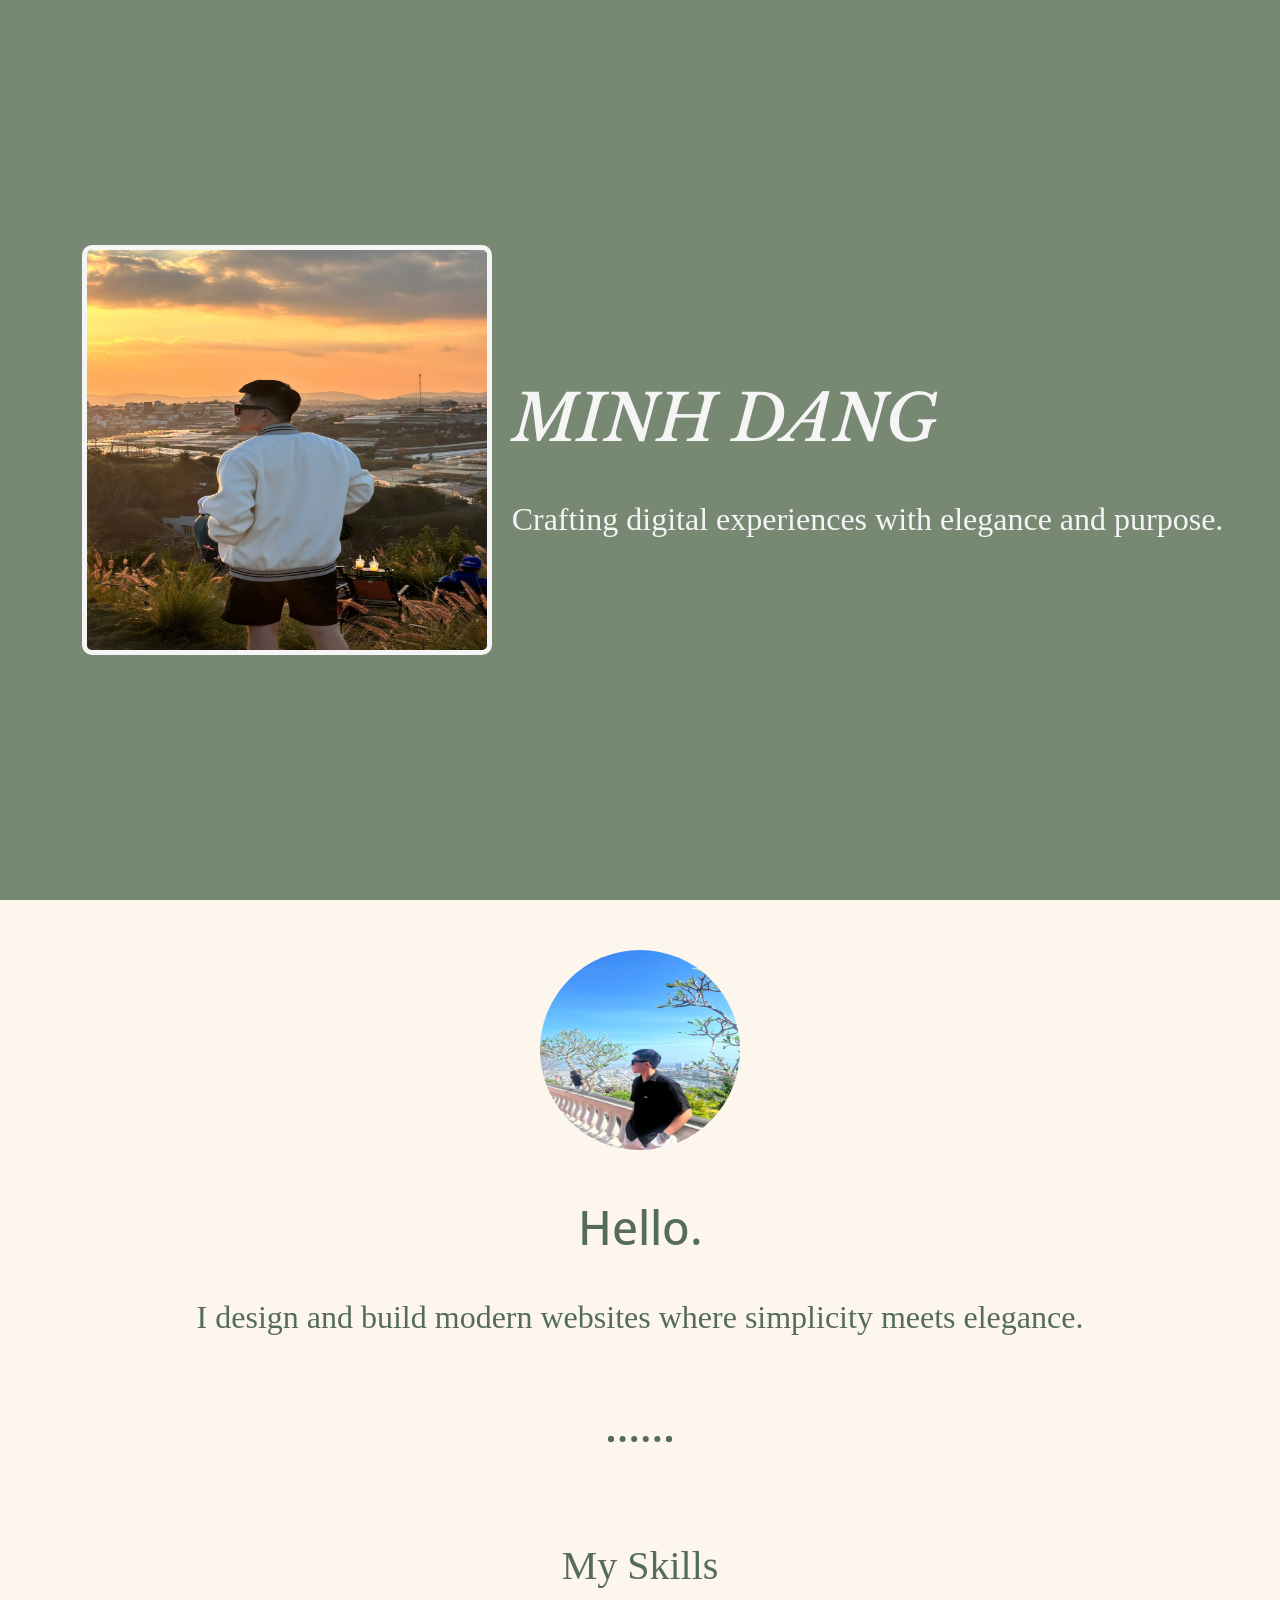
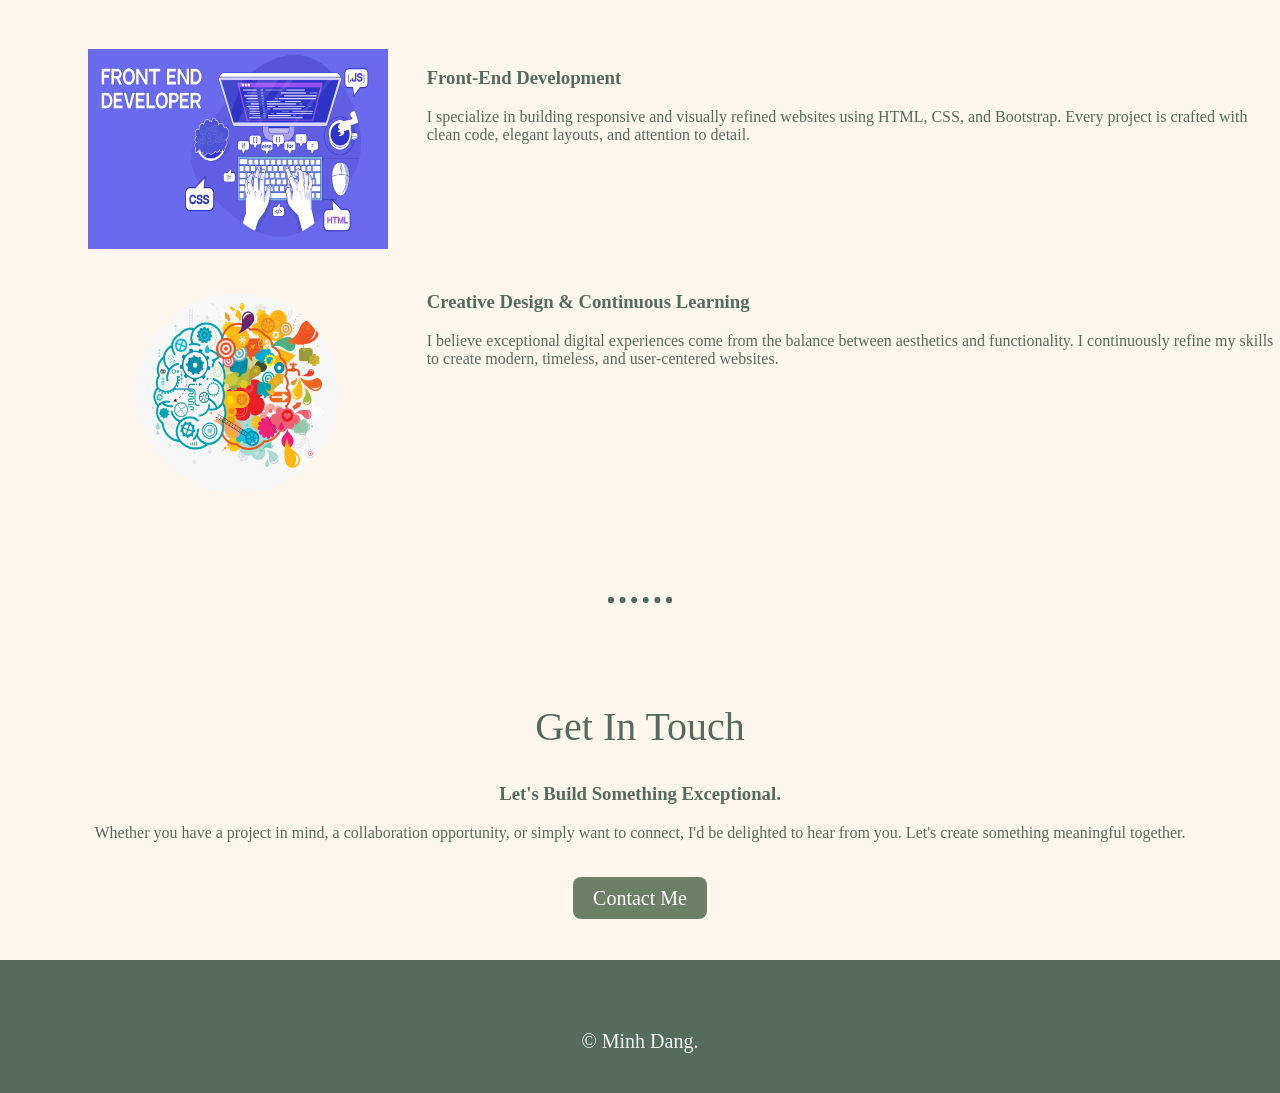
<file: index.html>
<!DOCTYPE html>
<html lang="en">
<head>
    <meta charset="UTF-8">
    <meta name="viewport" content="width=device-width, initial-scale=1.0">
    <title>My Project_Capstone2</title>
    <!-- <link href="https://cdn.jsdelivr.net/npm/bootstrap@5.3.8/dist/css/bootstrap.min.css" rel="stylesheet"
        integrity="sha384-sRIl4kxILFvY47J16cr9ZwB07vP4J8+LH7qKQnuqkuIAvNWLzeN8tE5YBujZqJLB" crossorigin="anonymous"> -->
    <link rel="stylesheet" href="./style.css" />
</head>
<link rel="preconnect" href="https://fonts.googleapis.com">
<link rel="preconnect" href="https://fonts.gstatic.com" crossorigin>
<link href="https://fonts.googleapis.com/css2?family=Libre+Baskerville:ital,wght@1,500&display=swap" rel="stylesheet">

<link rel="preconnect" href="https://fonts.googleapis.com">
<link rel="preconnect" href="https://fonts.gstatic.com" crossorigin>
<link href="https://fonts.googleapis.com/css2?family=Open+Sans:wdth,wght@95.2,500&display=swap" rel="stylesheet">

<body>
    <div class="first-container">
        <img class="first-image" src="./images/Picture2.jpg" alt="Picture Me" height="100"/>
        <div class="title-text">
            <h1>MINH DANG</h1>
            <h2>Crafting digital experiences with elegance and purpose.</h2>
        </div>
    </div>


    <div class="second-container">
        <div class="Profile">
            <img class="second-image" src="./images/Picture1.jpg" alt="Image-Profile"/>
            <h2>Hello.</h2>
            <p class="profile-text">I design and build modern websites where simplicity meets elegance.</p>
        </div>

        <hr />

        <div class="Skill">
            <h2>My Skills</h2>
            <div class="skill-container">
                <div class="skill-image">
                    <img class="three-image" src="./images/Picture3.png" alt="front-end development"/>
                </div>

                <div class="container container-two">
                    <h3>Front-End Development</h3>
                    <p class="skill-text">I specialize in building responsive and visually refined websites using HTML, CSS, and Bootstrap. Every project is
                    crafted with clean code, elegant layouts, and attention to detail.</p>
                </div>

                <div class="skill-image">
                    <img class="four-image" src="./images/Picture4.png" alt="Creative Design & Continuous Learning"/>
                </div>

                <div class="container container-four">
                    <h3>Creative Design & Continuous Learning</h3>
                    <p class="skill-text">I believe exceptional digital experiences come from the balance between aesthetics and functionality. I continuously
                    refine my skills to create modern, timeless, and user-centered websites.</p>
                </div>
            </div>
        </div>

        <hr />

        <div class="ContactMe">
            <h2>Get In Touch</h2>
            <h3>Let's Build Something Exceptional.</h3>
            <p>Whether you have a project in mind, a collaboration opportunity, or simply want to connect, I'd be delighted to hear
            from you. Let's create something meaningful together.</p>
            <div class="contactBtn">
                <a class="contact" href="./MyContact.html">Contact Me</a>
            </div>
        </div>

    </div>

    <div class="third-container">
        <p class="text">© Minh Dang.</p>
    </div>

</body>
</html>
</file>
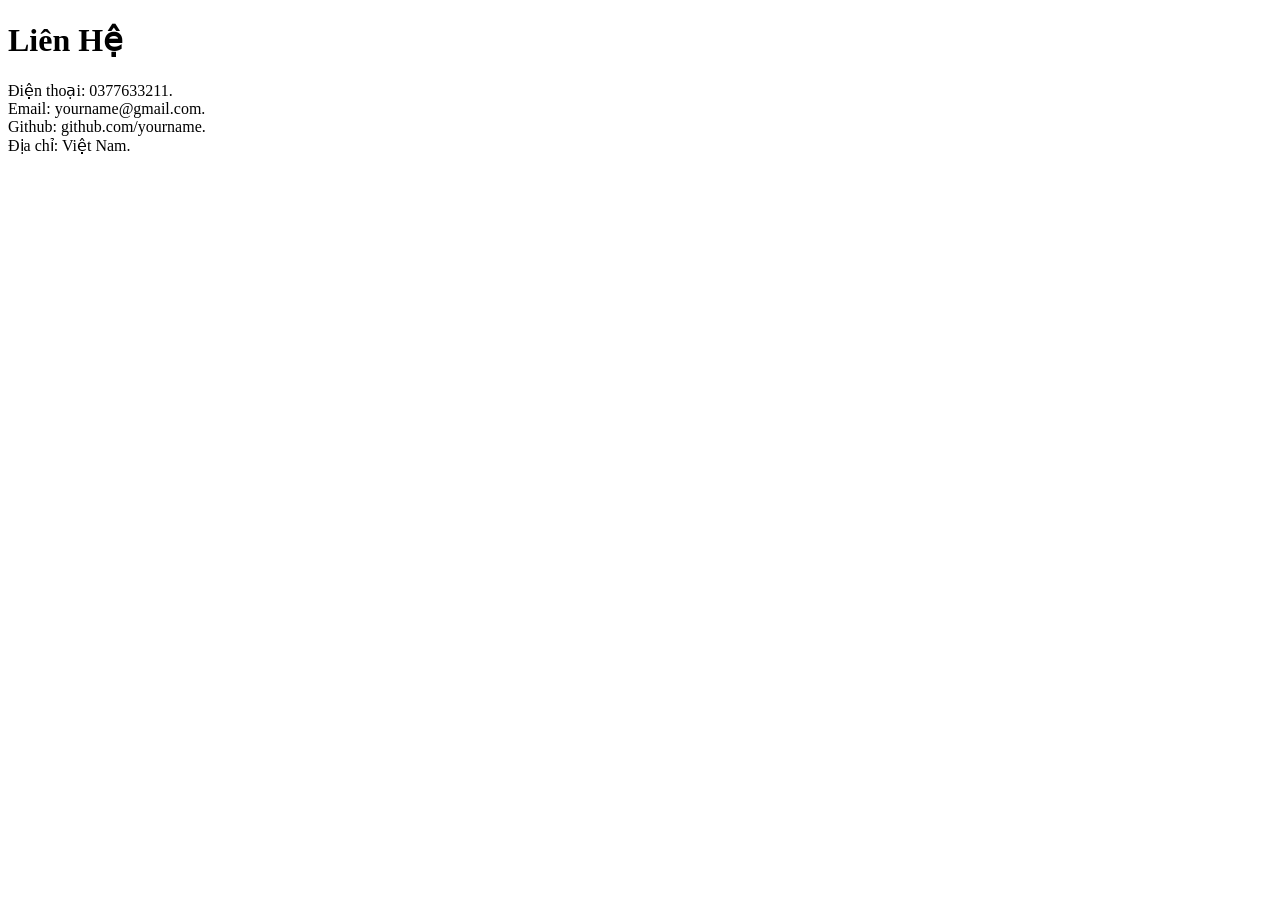
<file: MyContact.html>
<!DOCTYPE html>
<html lang="en">

<head>
    <meta charset="UTF-8">
    <meta name="viewport" content="width=device-width, initial-scale=1.0">
    <title>Contact</title>
</head>

<body>
    <h1>Liên Hệ</h1>
    <p>
        Điện thoại: 0377633211.<br />
        Email: yourname@gmail.com.<br />
        Github: github.com/yourname.<br />
        Địa chỉ: Việt Nam.<br />
    </p>
</body>

</html>
</file>
<file: style.css>
body {
    color: black;
    margin: 0;
    text-align: center;
    font-family: 'Merriweather', serif;
}

/* First-container */
.first-container {
    display: flex;
    height: 100vh;
    justify-content: center;
    align-items: center;
    background-color: #778873;
}

.first-image {
    height: 400px;
    width: 400px;
    margin-left: 25px;
    margin-right: 20px;
    border-radius: 10px;
    border: 5px solid whitesmoke;
}

.title-text {
    color: whitesmoke;
}

h1 {
    font-family: "Libre Baskerville", serif;
    font-optical-sizing: auto;
    font-weight: 500;
    font-style: italic;
    font-size: 4rem;
    text-align: left;
}

.title-text > h2 {
    font-size: 2rem;
    font-weight: 200;
    text-align: left;
}

/* Second-container */
.second-container {
    margin-top: 50px;
    display: block;
    background-color: #FDF6ED;
    color: #556B5D;
    margin: 0;
}

.second-image {
    height: 200px;
    width: 200px;
    border-radius: 50%;
    margin-top: 50px;
}

.Profile > h2 {
    font-family: "Open Sans", sans-serif;
    font-optical-sizing: auto;
    font-weight: 500;
    font-style: normal;
    font-variation-settings:
        "wdth" 95.2;
    font-size: 3rem;
}

.profile-text {
    font-size: 2rem;
}

hr {
    border: dotted #556B5D 6px;
    border-bottom: none;
    width: 4%;
    margin: 100px auto;
}


.skill-container {
    display: grid;
    grid-template-columns: 1fr 2fr;
    grid-template-rows: 1fr 1fr;
    margin-top: 50px;
}

.three-image {
    width: 300px;
    height: 200px;
    margin-left: 50px;
}

.container {
    text-align: left;
}

.four-image {
    width: 200px;
    height: 200px;
    margin-left: 50px;  
    border-radius: 50%;
    margin-top: 20px;
}

.Skill > h2 {
    font-size: 2.5rem;
    padding-bottom: 10px;
    margin-top: 10px;
    font-weight: 500;
}

.ContactMe {
    padding-bottom: 50px;
}

.ContactMe > h2 {
    font-size: 2.5rem;
    font-weight: 500;
}

.ContactMe > p {
    margin-bottom: 15px;
}

.contactBtn {
    margin-top: 45px;
}

.contact {
    background-color: #6E7F68;
    color: #FFFFFF;
    padding: 10px 20px 10px 20px;
    text-decoration: none;
    font-size: 20px;
    border-radius: 8px;
}

/* Third-container */
.third-container {
    background-color: #556B5D;
    color: whitesmoke;
    padding: 50px 0 20px;
}

.text {
    font-size: 20px;
}

@media (max-width: 768px) {
    body {
        display: flex;
        flex-direction: column;
    }

    .first-container {
        display: flex;
        flex-direction: column;
        text-align: center;
    }

    .first-image {
        width: 300px;
        height: 300px;
    }

    h1 {
        font-size: 50px;
        text-align: center;
    }

    .title-text > h2 {
        font-size: 30px;
        text-align: center;
    }

    .skill-image {
        margin-right: 20px;
    }
}
</file>
